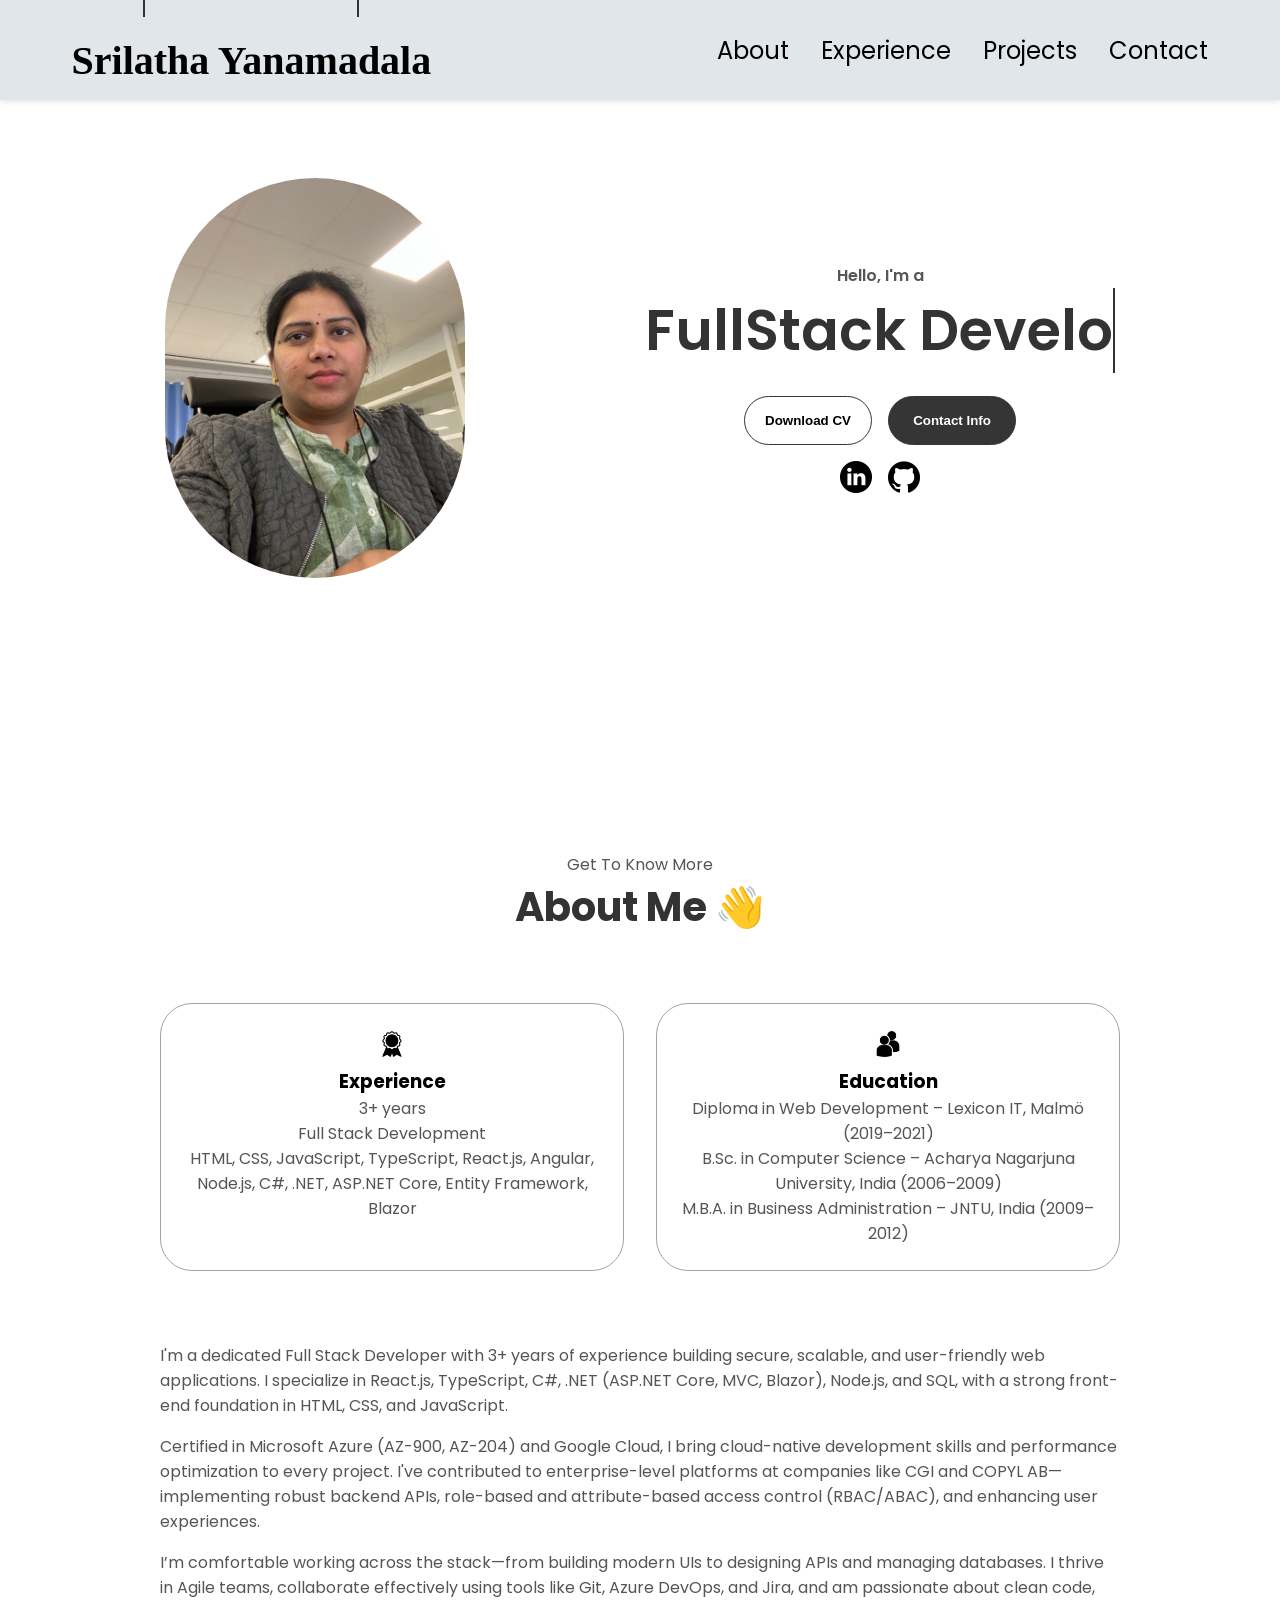
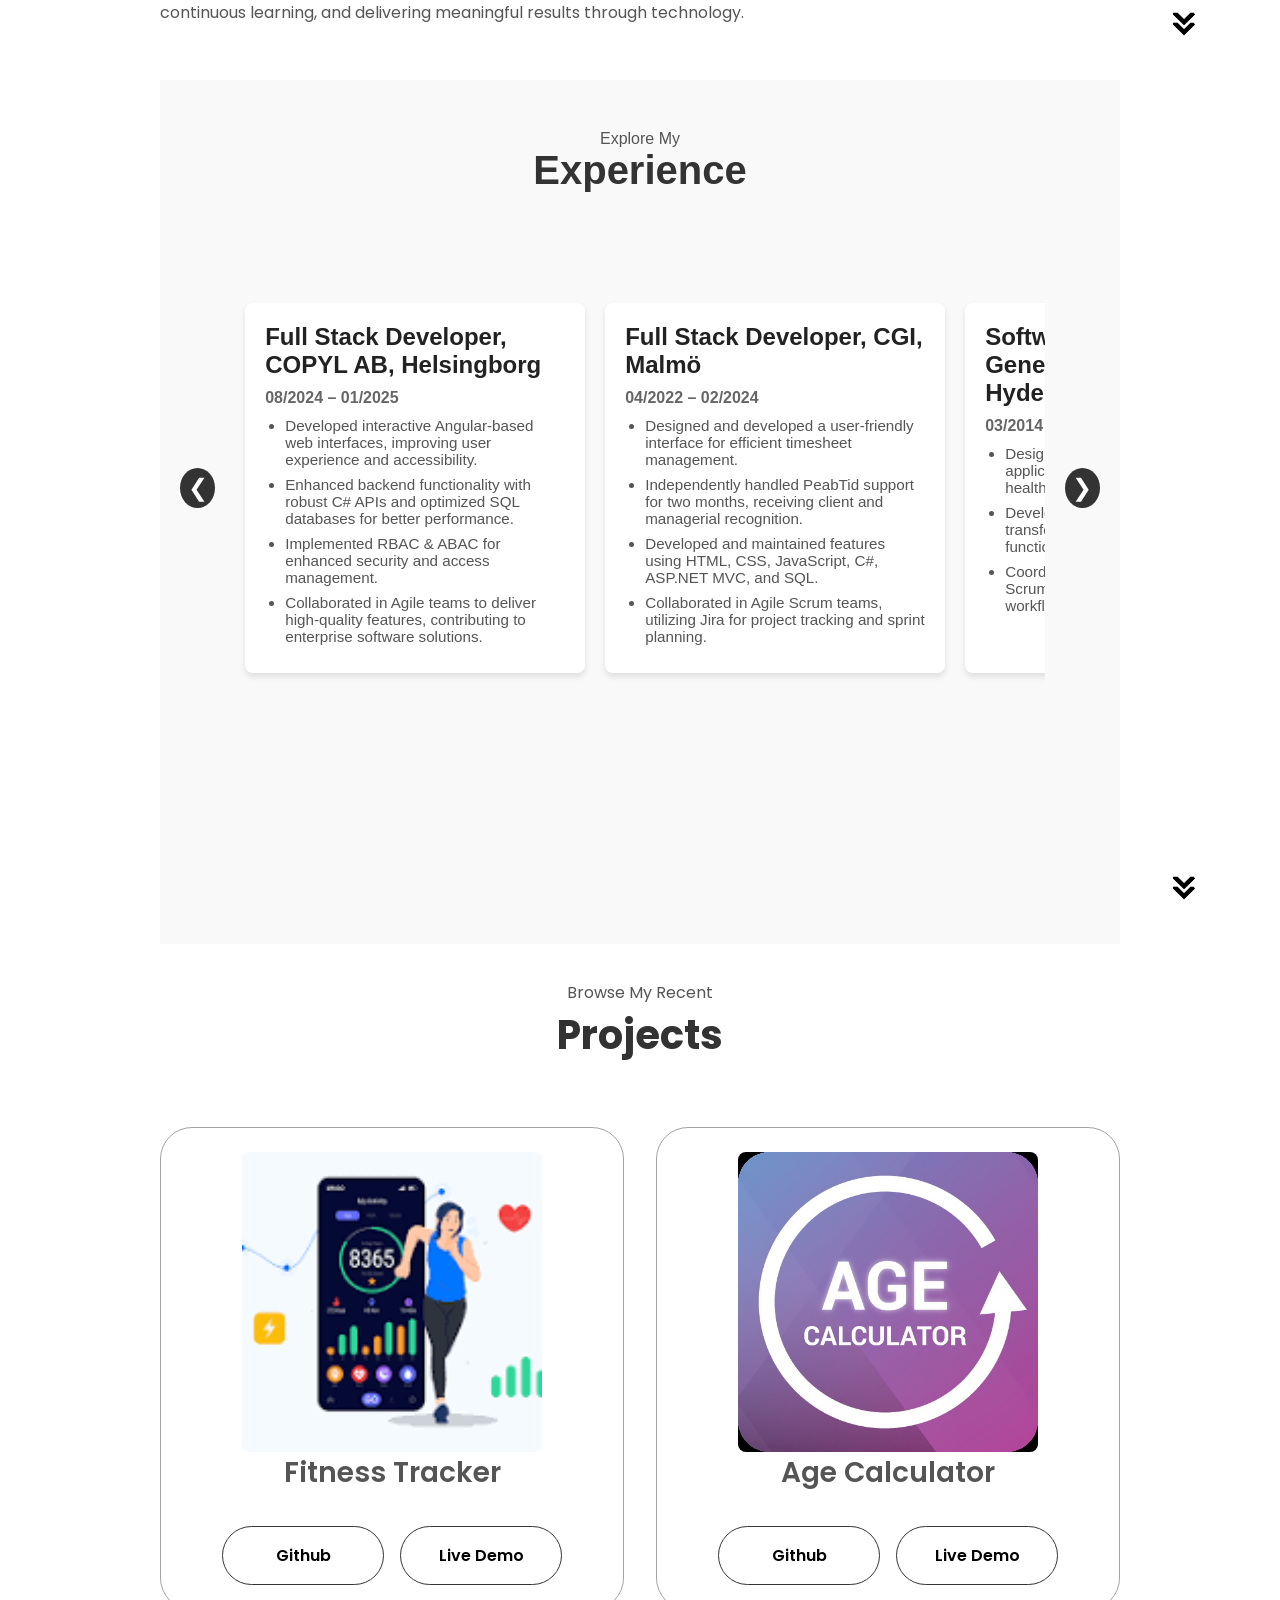
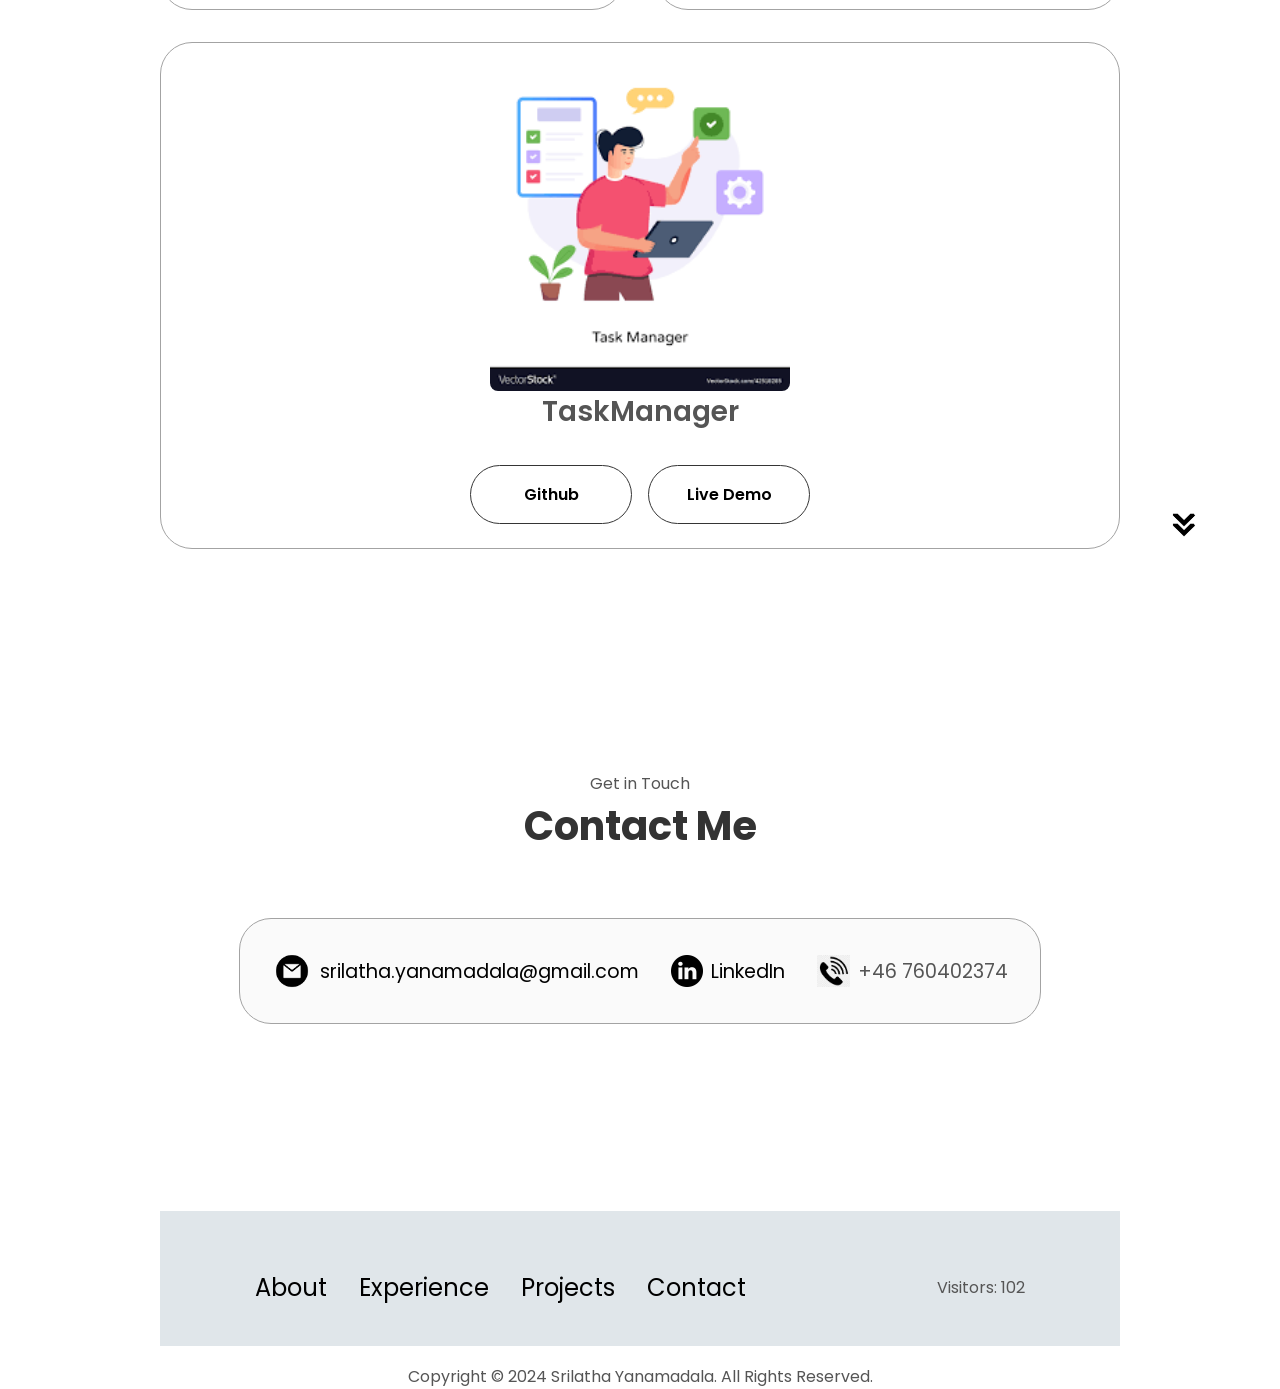
<file: Index.html>
<!DOCTYPE html>
<html lang="en">
<head>
    <meta charset="UTF-8" />
    <meta http-equiv="X-UA-Compatible" content="IE=edge" />
    <meta name="viewport" content="width=device-width, initial-scale=1.0" />
    <title>My Portfolio</title>
    <link rel="stylesheet" href="styles/style.css" />
    <link rel="stylesheet" href="styles/mediaqueries.css" />
</head>
<body>
    <div  id="nav-container"></div>
    <div id="profile-container"></div>
    <div id="about-container"></div>
    <div id="experience-container"></div>
    <div id="projects-container"></div>
    <div id="contact-container"></div>
    <div id="footer-container"></div>

    <script src="scripts/script.js"></script>
</body>
</html>
</file>
<file: styles/style.css>
/* GENERAL */

@import url("https://fonts.googleapis.com/css2?family=Poppins:wght@300;400;500;600&display=swap");

* {
  margin: 0;
  padding: 0;
}

body {
  font-family: "Poppins", sans-serif;
  background-color: rgb(255, 255, 255);
}

html {
  scroll-behavior: smooth;
}

p {
  color: rgb(85, 85, 85);
}

/* TRANSITION */

a,
.btn {
  transition: all 300ms ease;
}


/* DESKTOP NAV */

nav,
.nav-links {
  display: flex;
}

nav {
  justify-content: space-around;
  align-items: center;
  height: 17vh;
}
#desktop-nav,
#hamburger-nav {
  position: fixed;
  top: 0;
  width: 100%;
  height: 100px;
  z-index: 999; /* ensures it's on top of other content */
  background-color: rgb(224, 230, 234); /* or your preferred background */
  box-shadow: 0 2px 5px rgba(0, 0, 0, 0.1); /* optional for visual separation */
}

.hanging-name {
  position: relative;
  display: inline-block;
  font-size: 2.5rem;
  font-weight: bold;
  color: #333;
  font-family: 'Georgia', serif;
  text-align: center;
  padding-top: 20px;
}

.hanging-name::before,
.hanging-name::after {
  content: '';
  position: absolute;
  width: 2px;
  height: 40px;
  background-color: #333;
  top: -40px;
}

.hanging-name::before {
  left: 20%;
}

.hanging-name::after {
  right: 20%;
}
@keyframes swing {
  0% { transform: rotate(0deg); }
  50% { transform: rotate(2deg); }
  100% { transform: rotate(0deg); }
}

.hanging-name {
  animation: swing 3s ease-in-out infinite;
  transform-origin: top center;
}



.nav-links {
  gap: 2rem;
  list-style: none;
  font-size: 1.5rem;
}

a {
  color: black;
  text-decoration: none;
  text-decoration-color: white;
}

a:hover {
  color: grey;
  text-decoration: underline;
  text-underline-offset: 1rem;
  text-decoration-color: rgb(181, 181, 181);
}


/* HAMBURGER MENU */

#hamburger-nav {
  display: none;
}

.hamburger-menu {
  position: relative;
  display: inline-block;
}

.hamburger-icon {
  display: flex;
  flex-direction: column;
  justify-content: space-between;
  height: 24px;
  width: 30px;
  cursor: pointer;
}

.hamburger-icon span {
  width: 100%;
  height: 2px;
  background-color: black;
  transition: all 0.3 ease-in-out;
}

.menu-links {
  position: absolute;
  top: 100%;
  right: 0;
  background-color: white;
  width: fit-content;
  max-height: 0;
  overflow: hidden;
  transition: all 0.3 ease-in-out;
}

.menu-links a {
  display: block;
  padding: 10px;
  text-align: center;
  font-size: 1.5rem;
  color: black;
  text-decoration: none;
  transition: all 0.3 ease-in-out;
}

.menu-links li {
  list-style: none;
}

.menu-links.open {
  max-height: 300px;
}

.hamburger-icon.open span:first-child {
  transform: rotate(45deg) translate(10px, 5px);
}

.hamburger-icon.open span:nth-child(2) {
  opacity: 0;
}

.hamburger-icon.open span:last-child {
  transform: rotate(-45deg) translate(10px, -5px);
}

.hamburger-icon span:first-child {
  transform: none;
}

.hamburger-icon span:first-child {
  opacity: 1;
}

.hamburger-icon span:first-child {
  transform: none;
}

/* SECTIONS */

section {
  padding-top: 4vh;
  height: 96vh;
  margin: 0 10rem;
  box-sizing: border-box;
  min-height: fit-content;
  
  scroll-margin-top: 80px; /* match your nav height */

}

.section-container {
  display: flex;
}

/* PROFILE SECTION */

#profile {
  display: flex;
  justify-content: center;
  gap: 5rem;
  height: 80vh;
}

.section__pic-container  {
  display: flex;
  height: 500px;
  width: 500px;
  margin: auto 0;
  /* IMAGES */
}


.profile-pic{
  border-radius: 10rem;
}

.section__text {
  align-self: center;
  text-align: center;
}

.section__text p {
  font-weight: 600;
}

.section__text__p1 {
  text-align: center;
}

.section__text__p2 {
  font-size: 1.75rem;
  margin-bottom: 1rem;
}

.title {
  font-size: 3rem;
  text-align: center;
}

#socials-container {
  display: flex;
  justify-content: center;
  margin-top: 1rem;
  gap: 1rem;
}

/* ICONS */

.icon {
  cursor: pointer;
  height: 2rem;
}

/* BUTTONS */

.btn-container {
  display: flex;
  justify-content: center;
  gap: 1rem;
}

.btn {
  font-weight: 600;
  transition: all 300ms ease;
  padding: 1rem;
  width: 8rem;
  border-radius: 2rem;
}

.btn-color-1,
.btn-color-2 {
  border: rgb(53, 53, 53) 0.1rem solid;
}

.btn-color-1:hover,
.btn-color-2:hover {
  cursor: pointer;
}

.btn-color-1,
.btn-color-2:hover {
  background: rgb(53, 53, 53);
  color: white;
}

.btn-color-1:hover {
  background: rgb(0, 0, 0);
}

.btn-color-2 {
  background: none;
}

.btn-color-2:hover {
  border: rgb(255, 255, 255) 0.1rem solid;
}

.btn-container {
  gap: 1rem;
}

/* ABOUT SECTION */

#about {
  position: relative;
}

.about-containers {
  gap: 2rem;
  margin-bottom: 2rem;
  margin-top: 2rem;
}

.about-details-container {
  justify-content: center;
  flex-direction: column;
}

.about-containers,
.about-details-container {
  display: flex;
}

.about-pic {
  border-radius: 2rem;
}

.arrow {
  position: absolute;
  right: -5rem;
  bottom: 2.5rem;
}

.details-container {
  padding: 1.5rem;
  flex: 1;
  background: white;
  border-radius: 2rem;
  border: rgb(53, 53, 53) 0.1rem solid;
  border-color: rgb(163, 163, 163);
  text-align: center;
}
.text-container {
  display: flex;
  justify-content: center;
  flex-direction: column;
  gap: 1rem;
    margin-top: 40px;

}

.section-container {
  gap: 4rem;
  height: 80%;
}

.section__pic-container {
  height: 400px;
  width: 400px;
  margin: auto 0;
  
}

/* EXPERIENCE SECTION */

#experience {
  position: relative;
}

.experience-sub-title {
  color: rgb(85, 85, 85);
  font-weight: 600;
  font-size: 1.75rem;
  margin-bottom: 2rem;
}

.experience-details-container {
  display: flex;
  justify-content: center;
  flex-direction: column;
}

.article-container {
  display: flex;
  text-align: initial;
  flex-wrap: wrap;
  flex-direction: row;
  gap: 2.5rem;
  justify-content: space-around;
}

article {
  display: flex;
  width: 10rem;
  justify-content: space-around;
  gap: 0.5rem;
}

article .icon {
  cursor: default;
}

/* PROJECTS SECTION */

#projects {
  position: relative;
}

.color-container {
  border-color: rgb(163, 163, 163);
  background: rgb
}
/* CONTACT SECTION */

#contact {
  display: flex;
  justify-content: center;
  flex-direction: column;
  align-items: center; /* Added */
  text-align: center; /* Added */
  height: 70vh;
  margin: 0 10rem; /* Adjust margin according to your design */
}

.contact-info-upper-container {
  display: flex;
  justify-content: center;
  border-radius: 2rem;
  border: 0.1rem solid rgb(163, 163, 163); /* Updated border color */
  background: rgb(250, 250, 250);
  margin: 2rem auto;
  padding: 1rem; /* Increased padding */
}

.contact-info-container {
  display: flex;
  align-items: center;
  justify-content: center;
  gap: 0.5rem;
  margin: 1rem;
}

.contact-info-container p {
  font-size: larger;
}

.contact-icon {
  cursor: default;
}

.email-icon {
  height: 2.5rem;
}
/* FOOTER SECTION */

footer {
  height: 15vh;
  margin: 0 10rem; /* Adjust margin according to your design */
  justify-content: center;
  align-items: center;
    background-color: rgb(224, 230, 234); /* or your preferred background */

}

footer p {
  text-align: center;
}
/* General Section Styling */
#experience {
    padding: 50px 20px;
    background-color: #f9f9f9;
    font-family: 'Arial', sans-serif;
    text-align: center;
}

.title {
    font-size: 2.5rem;
    color: #333;
    margin-bottom: 30px;
}

/* Carousel Container */
.experience-carousel-container {
    display: flex;
    align-items: center;
    justify-content: center;
    gap: 10px;
    position: relative;
    margin-top: 100px;
}

.experience-carousel {
    overflow: hidden;
    width: 100%;
}

.carousel-container {
    display: flex;
    transition: transform 0.5s ease-in-out;
    width: calc(300px * 6); /* Adjust based on the number of cards */
}

/* Card Styling */
.card {
    background-color: #fff;
    border-radius: 8px;
    box-shadow: 0 4px 6px rgba(0, 0, 0, 0.1);
    padding: 20px;
    width: 300px;
    margin: 10px;
    flex-shrink: 0;
    text-align: left;
}

.card h3 {
    font-size: 1.5rem;
    color: #222;
    margin-bottom: 10px;
}

.card p {
    font-size: 1rem;
    color: #666;
    margin-bottom: 10px;
}

.card ul {
    list-style-type: disc;
    margin-left: 20px;
    color: #555;
}

.card ul li {
    margin-bottom: 8px;
    font-size: 0.95rem;
}

/* Carousel Buttons */
.carousel-btn {
    background-color: #333;
    color: #fff;
    border: none;
    border-radius: 50%;
    width: 40px;
    height: 40px;
    cursor: pointer;
    font-size: 1.5rem;
    display: flex;
    align-items: center;
    justify-content: center;
    transition: background-color 0.3s ease;
}

.carousel-btn:hover {
    background-color: #555;
}

.prev-btn {
    margin-right: 10px;
}

.next-btn {
    margin-left: 10px;
}

/* Responsive Design */
@media (max-width: 768px) {
    .card {
        width: 90%;
    }

    .carousel-container {
        width: calc(90% * 6);
    }
}

/* profile page */
/* Typewriter Effect */
.typewriter {
    font-size: 3.5rem; /* Adjust the size as needed */
    color: #333;
    white-space: nowrap;
    overflow: hidden;
    border-right: 2px solid #333;
    display: inline-block;
    animation: typing 3s steps(20, end), blink 0.5s step-end infinite alternate;
}

@keyframes typing {
    from {
        width: 0;
    }
    to {
        width: 100%;
    }
}

@keyframes blink {
    from {
        border-color: transparent;
    }
    to {
        border-color: #333;
    }
}/* Project Images */
.project-img {
    width: 100%; /* Make the image responsive */
    height: auto; /* Maintain aspect ratio */
    max-width: 300px; /* Set a maximum width for all images */
    border-radius: 8px; /* Optional: Add rounded corners for a uniform look */
    object-fit: cover; /* Ensure the image fits within the container */
}
</file>
<file: styles/mediaqueries.css>
/* Media Queries */
@media screen and (max-width: 1400px) {
  #profile {
    height: 83vh;
    margin-bottom: 6rem;
  }
  .about-containers {
    flex-wrap: wrap;
  }
  #contact,
  #projects {
    height: fit-content;
  }
}

@media screen and (max-width: 1200px) {
  #desktop-nav {
    display: none;
  }
  #hamburger-nav {
    display: flex;
  }
  #experience,
  .experience-details-container {
    margin-top: 2rem;
  }
  #profile,
  .section-container {
    display: block;
  }
  .arrow {
    display: none;
  }
  section,
  .section-container {
    height: fit-content;
  }
  section {
    margin: 0 5%;
  }
  .section__pic-container {
    width: 275px;
    height: 275px;
    margin: 0 auto 2rem;
  }
  .about-containers {
    margin-top: 0;
  }
}

@media screen and (max-width: 600px) {
  #contact,
  footer {
    height: 40vh;
  }
  #profile {
    height: 83vh;
    margin-bottom: 0;
  }
  article {
    font-size: 1rem;
  }
  footer nav {
    height: fit-content;
    margin-bottom: 2rem;
  }
  .about-containers,
  .contact-info-upper-container,
  .btn-container {
    flex-wrap: wrap;
  }
  .contact-info-container {
    margin: 0;
  }
  .contact-info-container p,
  .nav-links li a {
    font-size: 1rem;
  }
  .experience-sub-title {
    font-size: 1.25rem;
  }
  .logo {
    font-size: 1.5rem;
  }
  .nav-links {
    flex-direction: column;
    gap: 0.5rem;
    text-align: center;
  }
  .section__pic-container {
    width: auto;
    height: 46vw;
    justify-content: center;
  }
  .section__text__p2 {
    font-size: 1.25rem;
  }
  .title {
    font-size: 2rem;
  }
  .text-container {
    text-align: justify;
  }
}
</file>
